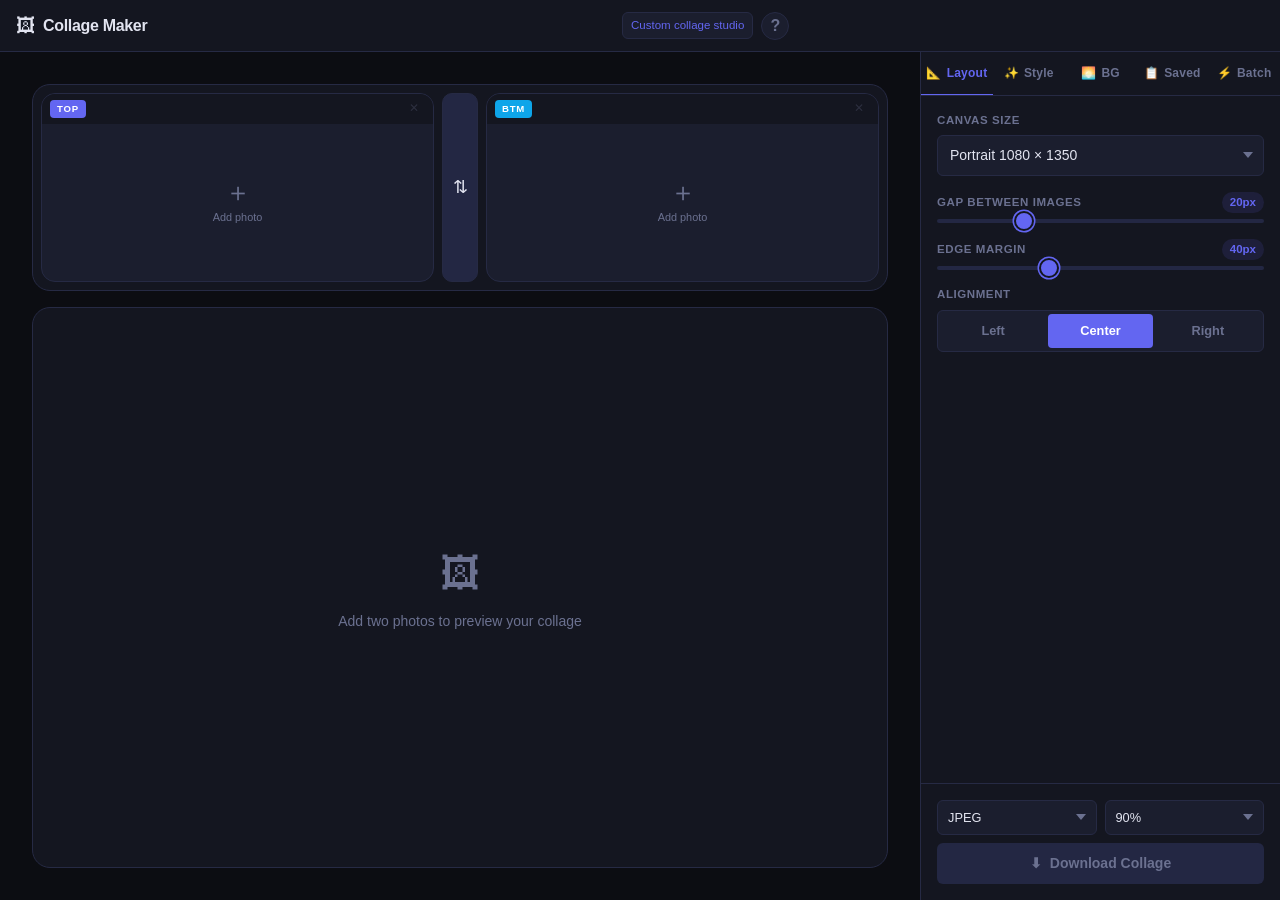
<file: index.html>
<!DOCTYPE html>
<html lang="en">
<head>
  <meta charset="UTF-8" />
  <meta name="viewport" content="width=device-width, initial-scale=1.0" />
  <meta name="description" content="Fast, client-side collage maker with batch mode and custom studio." />
  <meta name="theme-color" content="#141620" />
  <title>Collage Maker</title>
  <link rel="manifest" href="manifest.webmanifest?v=20260714-1" />
  <link rel="stylesheet" href="css/styles.css?v=20260714-5" />
</head>
<body>

  <div id="toastContainer" class="toast-container" aria-live="polite" aria-atomic="true"></div>

  <!-- ── Header ── -->
  <header class="app-header">
    <div class="brand">
      <span class="brand-icon" aria-hidden="true">🖼</span>
      <span class="brand-name">Collage Maker</span>
    </div>
    <div class="header-actions">
      <a class="header-link" href="custom.html">Custom collage studio</a>
      <button class="header-link header-link--btn" id="installAppBtn" type="button" hidden>Install app</button>
      <button class="header-help-btn" id="openHelpBtn" type="button" aria-haspopup="dialog" aria-controls="helpDialog">?</button>
    </div>
    <span id="previewStatus" class="render-badge" aria-live="polite"></span>
  </header>

  <!-- ── App shell: main + sidebar ── -->
  <div class="app-shell">

    <!-- LEFT: upload strip + canvas -->
    <div class="app-main">

      <!-- Image upload strip (also the global drop zone) -->
      <div class="upload-strip" id="dropZone" role="region"
           tabindex="0" aria-label="Image upload — drag photos here or use the slots below">
        <input type="file" id="fileInput" class="u-hidden-file"
               accept="image/jpeg,image/png,image/webp" multiple
               aria-label="Upload images" />

        <!-- Slot 1 -->
        <div class="img-slot" id="slot1">
          <div class="img-slot__header">
            <span class="slot-tag slot-tag--top">TOP</span>
            <button class="slot-clear" id="clearImg1" aria-label="Remove image 1" disabled>✕</button>
          </div>
          <div class="img-slot__body" id="preview1"
               role="button" tabindex="0" aria-label="Upload image 1">
            <span class="slot-plus" aria-hidden="true">＋</span>
            <span class="slot-hint">Add photo</span>
            <input type="file" id="fileInput1" class="slot-file-input"
                   accept="image/jpeg,image/png,image/webp" aria-label="Upload image 1" />
          </div>
        </div>

        <!-- Swap -->
        <button class="swap-btn" id="swapBtn" aria-label="Swap top and bottom images">⇅</button>

        <!-- Slot 2 -->
        <div class="img-slot" id="slot2">
          <div class="img-slot__header">
            <span class="slot-tag slot-tag--btm">BTM</span>
            <button class="slot-clear" id="clearImg2" aria-label="Remove image 2" disabled>✕</button>
          </div>
          <div class="img-slot__body" id="preview2"
               role="button" tabindex="0" aria-label="Upload image 2">
            <span class="slot-plus" aria-hidden="true">＋</span>
            <span class="slot-hint">Add photo</span>
            <input type="file" id="fileInput2" class="slot-file-input"
                   accept="image/jpeg,image/png,image/webp" aria-label="Upload image 2" />
          </div>
        </div>
      </div><!-- /upload-strip -->

      <!-- Canvas preview -->
      <div class="canvas-wrap" id="previewWrap">
        <canvas id="collageCanvas" class="collage-canvas" aria-label="Collage preview"></canvas>
        <div class="canvas-empty" id="previewPlaceholder">
          <span aria-hidden="true">🖼</span>
          <p>Add two photos to preview your collage</p>
        </div>
      </div>

    </div><!-- /app-main -->

    <!-- RIGHT: tabbed controls sidebar -->
    <aside class="app-sidebar">

      <!-- Tab navigation -->
      <nav class="tab-nav" role="tablist" aria-label="Customize settings">
        <button class="tab-btn is-active" role="tab" aria-selected="true"
                aria-controls="panel-layout" data-tab="layout">
          <span aria-hidden="true">📐</span><span>Layout</span>
        </button>
        <button class="tab-btn" role="tab" aria-selected="false"
                aria-controls="panel-style" data-tab="style">
          <span aria-hidden="true">✨</span><span>Style</span>
        </button>
        <button class="tab-btn" role="tab" aria-selected="false"
                aria-controls="panel-bg" data-tab="bg">
          <span aria-hidden="true">🌅</span><span>BG</span>
        </button>
        <button class="tab-btn" role="tab" aria-selected="false"
                aria-controls="panel-tpl" data-tab="tpl">
          <span aria-hidden="true">📋</span><span>Saved</span>
        </button>
        <button class="tab-btn" role="tab" aria-selected="false"
                aria-controls="panel-batch" data-tab="batch">
          <span aria-hidden="true">⚡</span><span>Batch</span>
        </button>
      </nav>

      <!-- Scrollable tab panels -->
      <div class="tab-panels">

        <!-- Layout panel -->
        <div class="tab-panel is-active" id="panel-layout" role="tabpanel">

          <div class="ctrl-group">
            <label for="canvasPreset" class="ctrl-label">Canvas size</label>
            <select id="canvasPreset" class="form-select">
              <option value="1080x1350">Portrait  1080 × 1350</option>
              <option value="1080x1080">Square  1080 × 1080</option>
              <option value="1920x1080">Landscape  1920 × 1080</option>
              <option value="custom">Custom…</option>
            </select>
          </div>

          <div class="ctrl-group ctrl-group--row" id="customSizeRow" style="display:none">
            <div class="ctrl-group" style="flex:1">
              <label for="canvasWidth" class="ctrl-label">W (px)</label>
              <input type="number" id="canvasWidth" class="form-input" value="1080" min="100" max="8000" />
            </div>
            <div class="ctrl-group" style="flex:1">
              <label for="canvasHeight" class="ctrl-label">H (px)</label>
              <input type="number" id="canvasHeight" class="form-input" value="1350" min="100" max="8000" />
            </div>
            <label class="inline-check">
              <input type="checkbox" id="lockAspect" checked /><span>Lock</span>
            </label>
          </div>

          <div class="ctrl-group">
            <div class="ctrl-header">
              <label for="gapSize" class="ctrl-label">Gap between images</label>
              <span class="val-badge" id="gapSizeVal">20px</span>
            </div>
            <input type="range" id="gapSize" class="slider" min="0" max="80" value="20" />
          </div>

          <div class="ctrl-group">
            <div class="ctrl-header">
              <label for="margin" class="ctrl-label">Edge margin</label>
              <span class="val-badge" id="marginVal">40px</span>
            </div>
            <input type="range" id="margin" class="slider" min="0" max="120" value="40" />
          </div>

          <div class="ctrl-group">
            <label class="ctrl-label">Alignment</label>
            <div class="seg-ctrl" role="group" aria-label="Horizontal alignment">
              <button class="seg-btn" data-align="left" id="alignLeft" aria-pressed="false">Left</button>
              <button class="seg-btn is-active" data-align="center" id="alignCenter" aria-pressed="true">Center</button>
              <button class="seg-btn" data-align="right" id="alignRight" aria-pressed="false">Right</button>
            </div>
          </div>

        </div><!-- /panel-layout -->

        <!-- Style panel -->
        <div class="tab-panel" id="panel-style" role="tabpanel" hidden>

          <div class="ctrl-group">
            <div class="ctrl-header">
              <label for="cornerRadius" class="ctrl-label">Corner radius</label>
              <span class="val-badge" id="cornerRadiusVal">16px</span>
            </div>
            <input type="range" id="cornerRadius" class="slider" min="0" max="60" value="16" />
          </div>

          <div class="toggle-row">
            <span class="ctrl-label">Drop shadow</span>
            <label class="toggle-switch">
              <input type="checkbox" id="shadowEnabled" checked />
              <span class="toggle-switch__track"></span>
            </label>
          </div>

          <div id="shadowControls" class="shadow-sub">
            <div class="ctrl-group">
              <div class="ctrl-header">
                <label for="shadowBlur" class="ctrl-label">Blur</label>
                <span class="val-badge" id="shadowBlurVal">24px</span>
              </div>
              <input type="range" id="shadowBlur" class="slider" min="0" max="80" value="24" />
            </div>
            <div class="ctrl-group">
              <div class="ctrl-header">
                <label for="shadowOpacity" class="ctrl-label">Opacity</label>
                <span class="val-badge" id="shadowOpacityVal">60%</span>
              </div>
              <input type="range" id="shadowOpacity" class="slider" min="0" max="100" value="60" />
            </div>
            <div class="ctrl-group ctrl-group--inline">
              <label for="shadowColor" class="ctrl-label">Color</label>
              <input type="color" id="shadowColor" class="color-swatch" value="#000000" />
            </div>
            <div class="ctrl-group">
              <div class="ctrl-header">
                <label for="shadowOffsetX" class="ctrl-label">Offset X</label>
                <span class="val-badge" id="shadowOffsetXVal">0px</span>
              </div>
              <input type="range" id="shadowOffsetX" class="slider" min="-20" max="20" value="0" />
            </div>
            <div class="ctrl-group">
              <div class="ctrl-header">
                <label for="shadowOffsetY" class="ctrl-label">Offset Y</label>
                <span class="val-badge" id="shadowOffsetYVal">4px</span>
              </div>
              <input type="range" id="shadowOffsetY" class="slider" min="-20" max="20" value="4" />
            </div>
          </div>

        </div><!-- /panel-style -->

        <!-- Background panel -->
        <div class="tab-panel" id="panel-bg" role="tabpanel" hidden>

          <div class="ctrl-group">
            <label for="bgSource" class="ctrl-label">Background source</label>
            <select id="bgSource" class="form-select">
              <option value="image1">Image 1 (blurred)</option>
              <option value="image2">Image 2 (blurred)</option>
              <option value="color">Solid color</option>
              <option value="none">None / transparent</option>
            </select>
          </div>

          <div id="bgImageControls">
            <div class="ctrl-group">
              <div class="ctrl-header">
                <label for="bgBlur" class="ctrl-label">Blur</label>
                <span class="val-badge" id="bgBlurVal">20px</span>
              </div>
              <input type="range" id="bgBlur" class="slider" min="0" max="60" value="20" />
            </div>
            <div class="ctrl-group">
              <div class="ctrl-header">
                <label for="bgDarken" class="ctrl-label">Darken</label>
                <span class="val-badge" id="bgDarkenVal">30%</span>
              </div>
              <input type="range" id="bgDarken" class="slider" min="0" max="90" value="30" />
            </div>
          </div>

          <div id="bgColorControl" style="display:none">
            <div class="ctrl-group ctrl-group--inline">
              <label for="bgColor" class="ctrl-label">Color</label>
              <input type="color" id="bgColor" class="color-swatch" value="#1a1a2e" />
            </div>
          </div>

        </div><!-- /panel-bg -->

        <!-- Templates / Saved panel -->
        <div class="tab-panel" id="panel-tpl" role="tabpanel" hidden>

          <div id="templateList" class="tpl-list" role="list" aria-label="Saved templates"></div>

          <div class="tpl-save">
            <input type="text" id="templateName" class="form-input"
                   placeholder="Name your settings…" maxlength="40"
                   aria-label="Template name" />
            <button class="btn btn--secondary" id="saveTemplateBtn">Save</button>
          </div>

          <button class="btn btn--ghost btn--full" id="resetDefaultBtn">
            ↺ Reset to default settings
          </button>

        </div><!-- /panel-tpl -->

        <!-- Batch panel -->
        <div class="tab-panel" id="panel-batch" role="tabpanel" hidden>
          <div class="ctrl-group">
            <label for="batchInput" class="ctrl-label">Upload many photos</label>
            <input id="batchInput" class="form-input" type="file" accept="image/jpeg,image/png,image/webp" multiple />
            <p class="batch-help">Files are paired in order: 1+2, 3+4, 5+6...</p>
          </div>

          <div class="batch-actions">
            <button class="btn btn--secondary" id="runBatchBtn">Process Pairs</button>
            <button class="btn btn--ghost" id="clearBatchBtn">Clear</button>
          </div>

          <div id="batchStatus" class="batch-status" aria-live="polite"></div>
          <div id="batchList" class="batch-list" role="list" aria-label="Batch output files"></div>
          <button class="btn btn--primary btn--full" id="downloadAllBatchBtn" disabled>Download All</button>
        </div><!-- /panel-batch -->

      </div><!-- /tab-panels -->

      <!-- Export dock — always visible at sidebar bottom -->
      <div class="export-dock">
        <div class="export-dock__row">
          <select id="exportFormat" class="form-select form-select--sm" aria-label="Export format">
            <option value="image/png">PNG</option>
            <option value="image/jpeg" selected>JPEG</option>
          </select>
          <select id="exportQuality" class="form-select form-select--sm" aria-label="Export quality">
            <option value="1">100%</option>
            <option value="0.9" selected>90%</option>
            <option value="0.75">75%</option>
            <option value="0.6">60%</option>
          </select>
        </div>
        <button class="btn btn--primary btn--full" id="downloadBtn" disabled>
          <span aria-hidden="true">⬇</span> Download Collage
        </button>
      </div>

    </aside><!-- /app-sidebar -->

  </div><!-- /app-shell -->

  <div class="app-quick-dock" aria-label="Quick actions">
    <button id="quickUploadBtn" class="app-quick-dock__btn" type="button">Upload</button>
    <button id="quickSwapBtn" class="app-quick-dock__btn" type="button">Swap</button>
    <button id="quickDownloadBtn" class="app-quick-dock__btn app-quick-dock__btn--primary" type="button">Download</button>
  </div>

  <dialog id="helpDialog" class="help-dialog" aria-labelledby="helpTitle">
    <form method="dialog" class="help-dialog__card">
      <div class="help-dialog__head">
        <h2 id="helpTitle">Shortcuts</h2>
        <button type="submit" class="slot-clear" aria-label="Close help">✕</button>
      </div>
      <div class="help-dialog__body">
        <p><kbd>1</kbd>-<kbd>5</kbd> Switch tabs</p>
        <p><kbd>X</kbd> Swap images</p>
        <p><kbd>U</kbd> Open uploader</p>
        <p><kbd>Ctrl/Cmd</kbd> + <kbd>S</kbd> Download collage</p>
        <p><kbd>?</kbd> Toggle this help</p>
      </div>
    </form>
  </dialog>

  <script src="js/collageRenderer.js?v=20260714-3"></script>
  <script src="js/templateManager.js?v=20260714-3"></script>
  <script src="js/app.js?v=20260714-5"></script>
</body>
</html>
</file>
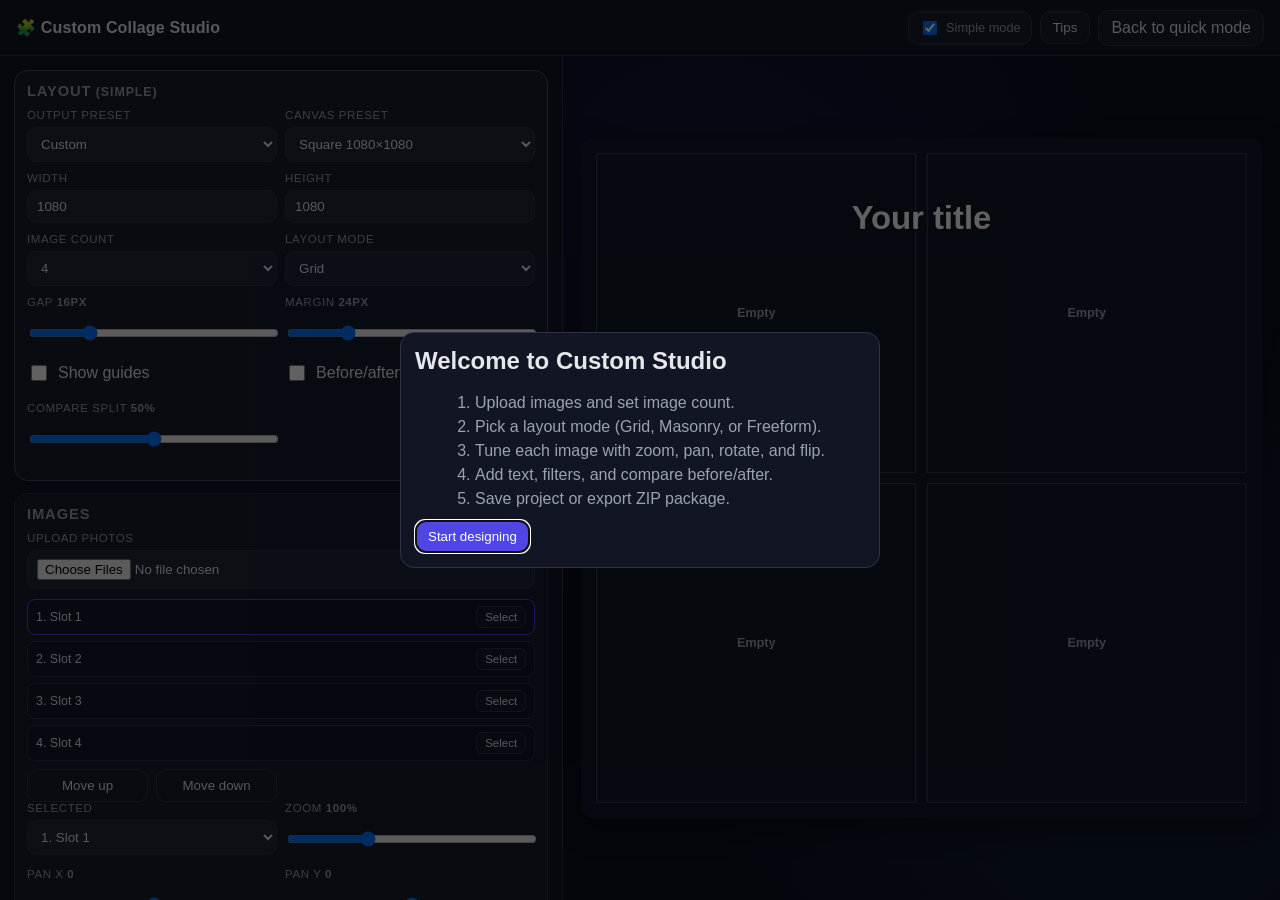
<file: custom.html>
<!DOCTYPE html>
<html lang="en">
<head>
  <meta charset="UTF-8" />
  <meta name="viewport" content="width=device-width, initial-scale=1.0" />
  <meta name="theme-color" content="#121624" />
  <meta name="description" content="Advanced collage studio with projects, history, filters, text, and export presets." />
  <title>Custom Collage Studio</title>
  <link rel="manifest" href="manifest.webmanifest?v=20260714-1" />
  <link rel="stylesheet" href="css/custom.css?v=20260714-4" />
</head>
<body class="simple-mode">
  <header class="studio-header">
    <div class="studio-brand">🧩 Custom Collage Studio</div>
    <div class="studio-head-actions">
      <label class="simple-toggle">
        <input id="simpleModeToggle" type="checkbox" checked />
        <span>Simple mode</span>
      </label>
      <button id="installStudioBtn" class="ghost" type="button" hidden>Install app</button>
      <button id="tipsBtn" class="ghost">Tips</button>
      <a href="index.html" class="back-link">Back to quick mode</a>
    </div>
  </header>

  <main class="studio-shell">
    <aside class="studio-controls" aria-label="Studio controls">
      <section class="panel panel--project" data-advanced="true">
        <h2>Project</h2>
        <div class="row">
          <label class="field">
            <span>Name</span>
            <input id="projectName" type="text" maxlength="40" value="My collage project" />
          </label>
          <label class="field">
            <span>Saved projects</span>
            <select id="projectSelect"></select>
          </label>
        </div>
        <div class="row row-btn">
          <button id="newProjectBtn" class="ghost">New</button>
          <button id="saveProjectBtn" class="primary">Save</button>
          <button id="loadProjectBtn" class="ghost">Load</button>
          <button id="deleteProjectBtn" class="danger">Delete</button>
        </div>
        <div class="row row-btn">
          <button id="undoBtn" class="ghost">Undo</button>
          <button id="redoBtn" class="ghost">Redo</button>
          <button id="shareBtn" class="ghost">Copy share link</button>
        </div>
        <input id="shareUrl" class="mono" readonly />
      </section>

      <section class="panel panel--layout">
        <h2>Layout</h2>
        <div class="row">
          <label class="field">
            <span>Output preset</span>
            <select id="outputPreset">
              <option value="custom">Custom</option>
              <option value="insta-square">Instagram Square</option>
              <option value="insta-portrait">Instagram Portrait</option>
              <option value="story">Story 1080×1920</option>
              <option value="youtube">YouTube Thumbnail</option>
              <option value="landscape-hd">Landscape HD</option>
            </select>
          </label>
          <label class="field">
            <span>Canvas preset</span>
            <select id="preset">
              <option value="1080x1080">Square 1080×1080</option>
              <option value="1080x1350">Portrait 1080×1350</option>
              <option value="1920x1080">Landscape 1920×1080</option>
              <option value="custom">Custom</option>
            </select>
          </label>
        </div>

        <div class="row" id="customSize" hidden>
          <label class="field"><span>Width</span><input type="number" id="width" value="1080" min="200" max="8000" /></label>
          <label class="field"><span>Height</span><input type="number" id="height" value="1080" min="200" max="8000" /></label>
        </div>

        <div class="row">
          <label class="field">
            <span>Image count</span>
            <select id="imageCount">
              <option value="2">2</option><option value="3">3</option><option value="4" selected>4</option>
              <option value="5">5</option><option value="6">6</option><option value="8">8</option><option value="9">9</option>
            </select>
          </label>
          <label class="field">
            <span>Layout mode</span>
            <select id="layoutMode">
              <option value="grid">Grid</option>
              <option value="masonry">Masonry</option>
              <option value="freeform">Freeform</option>
            </select>
          </label>
        </div>

        <div class="row">
          <label class="field">
            <span>Gap <b id="gapVal">16px</b></span>
            <input type="range" id="gap" min="0" max="80" value="16" />
          </label>
          <label class="field">
            <span>Margin <b id="marginVal">24px</b></span>
            <input type="range" id="margin" min="0" max="120" value="24" />
          </label>
        </div>

        <div class="row">
          <label class="field inline"><input id="showGuides" type="checkbox" /> Show guides</label>
          <label class="field inline"><input id="compareEnabled" type="checkbox" /> Before/after compare</label>
          <label class="field" id="compareWrap" hidden>
            <span>Compare split <b id="compareVal">50%</b></span>
            <input type="range" id="compareSplit" min="0" max="100" value="50" />
          </label>
        </div>
      </section>

      <section class="panel panel--background" data-advanced="true">
        <h2>Background & filters</h2>
        <div class="row">
          <label class="field">
            <span>Background mode</span>
            <select id="bgMode">
              <option value="solid">Solid</option>
              <option value="gradient">Gradient</option>
              <option value="texture">Texture</option>
            </select>
          </label>
          <label class="field"><span>Color A</span><input type="color" id="bgColor1" value="#111827" /></label>
          <label class="field"><span>Color B</span><input type="color" id="bgColor2" value="#1f2937" /></label>
        </div>
        <div class="row">
          <label class="field"><span>Brightness <b id="briVal">100%</b></span><input type="range" id="brightness" min="50" max="150" value="100" /></label>
          <label class="field"><span>Contrast <b id="conVal">100%</b></span><input type="range" id="contrast" min="50" max="150" value="100" /></label>
        </div>
        <div class="row">
          <label class="field"><span>Saturation <b id="satVal">100%</b></span><input type="range" id="saturation" min="0" max="180" value="100" /></label>
          <label class="field"><span>Warmth <b id="warmVal">0%</b></span><input type="range" id="warmth" min="-40" max="40" value="0" /></label>
        </div>
      </section>

      <section class="panel panel--images">
        <h2>Images</h2>
        <label class="field">
          <span>Upload photos</span>
          <input type="file" id="files" accept="image/jpeg,image/png,image/webp" multiple />
        </label>
        <div id="imageList" class="image-list" role="list"></div>
        <div class="row row-btn">
          <button id="moveUpBtn" class="ghost">Move up</button>
          <button id="moveDownBtn" class="ghost">Move down</button>
        </div>

        <div class="row">
          <label class="field"><span>Selected</span><select id="selectedImage"></select></label>
          <label class="field"><span>Zoom <b id="zoomVal">100%</b></span><input type="range" id="zoom" min="50" max="220" value="100" /></label>
        </div>
        <div class="row">
          <label class="field"><span>Pan X <b id="panXVal">0</b></span><input type="range" id="panX" min="-400" max="400" value="0" /></label>
          <label class="field"><span>Pan Y <b id="panYVal">0</b></span><input type="range" id="panY" min="-400" max="400" value="0" /></label>
        </div>
        <div class="row">
          <label class="field"><span>Rotate <b id="rotVal">0°</b></span><input type="range" id="rotate" min="-180" max="180" value="0" /></label>
          <label class="field inline"><input id="flipH" type="checkbox" /> Flip H</label>
          <label class="field inline"><input id="flipV" type="checkbox" /> Flip V</label>
        </div>

        <div id="freeformEditor" class="freeform-editor" hidden>
          <h3>Freeform tile frame</h3>
          <div class="row">
            <label class="field"><span>X <b id="fxVal">0%</b></span><input type="range" id="frameX" min="0" max="100" value="0" /></label>
            <label class="field"><span>Y <b id="fyVal">0%</b></span><input type="range" id="frameY" min="0" max="100" value="0" /></label>
          </div>
          <div class="row">
            <label class="field"><span>W <b id="fwVal">30%</b></span><input type="range" id="frameW" min="10" max="100" value="30" /></label>
            <label class="field"><span>H <b id="fhVal">30%</b></span><input type="range" id="frameH" min="10" max="100" value="30" /></label>
          </div>
        </div>
      </section>

      <section class="panel panel--text" data-advanced="true">
        <h2>Text overlays</h2>
        <div id="textList" class="text-list"></div>
        <div class="row row-btn">
          <button id="addTextBtn" class="ghost">Add text</button>
          <button id="removeTextBtn" class="danger">Remove selected</button>
        </div>
        <label class="field"><span>Selected text</span><select id="selectedText"></select></label>
        <label class="field"><span>Content</span><input id="textContent" type="text" maxlength="80" /></label>
        <div class="row">
          <label class="field"><span>Size</span><input id="textSize" type="number" min="10" max="240" value="52" /></label>
          <label class="field"><span>Color</span><input id="textColor" type="color" value="#ffffff" /></label>
          <label class="field"><span>Align</span><select id="textAlign"><option>left</option><option selected>center</option><option>right</option></select></label>
        </div>
        <div class="row">
          <label class="field"><span>X</span><input id="textX" type="range" min="0" max="100" value="50" /></label>
          <label class="field"><span>Y</span><input id="textY" type="range" min="0" max="100" value="12" /></label>
        </div>
      </section>

      <section class="panel panel--export">
        <h2>Import, export & accessibility</h2>
        <div class="row row-btn">
          <button id="exportTemplateBtn" class="ghost">Export template JSON</button>
          <button id="importTemplateBtn" class="ghost">Import template JSON</button>
          <input type="file" id="templateInput" accept="application/json" hidden />
        </div>

        <div class="row">
          <label class="field"><span>Format</span><select id="format"><option value="image/jpeg" selected>JPEG</option><option value="image/png">PNG</option></select></label>
          <label class="field"><span>Quality</span><select id="quality"><option value="1">100%</option><option value="0.9" selected>90%</option><option value="0.75">75%</option><option value="0.6">60%</option></select></label>
        </div>

        <div class="row row-btn">
          <button id="downloadBtn" class="primary" disabled>Download collage</button>
          <button id="downloadZipBtn" class="ghost" disabled>Export ZIP package</button>
        </div>

        <div class="row">
          <label class="field inline"><input id="a11yContrast" type="checkbox" /> High contrast</label>
          <label class="field inline"><input id="a11yLargeUi" type="checkbox" /> Larger controls</label>
          <label class="field inline"><input id="a11yReduceMotion" type="checkbox" /> Reduced motion</label>
        </div>
      </section>

      <p id="status" class="status">Upload images to begin.</p>
      <p id="qualityHint" class="quality-hint"></p>
    </aside>

    <section class="studio-preview">
      <canvas id="canvas"></canvas>
      <div id="empty" class="empty">Upload images to preview.</div>
    </section>
  </main>

  <div class="studio-mobile-dock" aria-label="Studio quick actions">
    <button id="dockControlsBtn" class="ghost" type="button">Controls</button>
    <button id="dockPreviewBtn" class="ghost" type="button">Preview</button>
    <button id="dockExportBtn" class="primary" type="button">Export</button>
  </div>

  <dialog id="tipsDialog" class="tips-dialog">
    <form method="dialog" class="tips-card">
      <h2>Welcome to Custom Studio</h2>
      <ol>
        <li>Upload images and set image count.</li>
        <li>Pick a layout mode (Grid, Masonry, or Freeform).</li>
        <li>Tune each image with zoom, pan, rotate, and flip.</li>
        <li>Add text, filters, and compare before/after.</li>
        <li>Save project or export ZIP package.</li>
      </ol>
      <button class="primary" type="submit">Start designing</button>
    </form>
  </dialog>

  <script src="js/custom.js?v=20260714-5"></script>
</body>
</html>
</file>
<file: css/styles.css>
﻿/* ================================================================
   Collage Maker — Redesigned Stylesheet
   Mobile-first, app-like layout with tabbed sidebar
   ================================================================ */

/* -- Reset ------------------------------------------------------ */
*, *::before, *::after { box-sizing: border-box; margin: 0; padding: 0; }
html, body { height: 100%; }
html { font-size: 16px; -webkit-text-size-adjust: 100%; }
body {
  font-family: -apple-system, BlinkMacSystemFont, "Segoe UI", Roboto,
               "Helvetica Neue", Arial, sans-serif;
}
img { max-width: 100%; display: block; }
button, input, select, textarea { font: inherit; }
fieldset { border: none; }

/* -- Design Tokens ---------------------------------------------- */
:root {
  --c-bg:        #0c0d12;
  --c-surface:   #141620;
  --c-surface-2: #1b1e2e;
  --c-surface-3: #232743;
  --c-border:    #262a44;
  --c-focus:     #6366f1;
  --c-text:      #e2e4f0;
  --c-muted:     #6b7190;
  --c-accent:    #6366f1;
  --c-accent-h:  #818cf8;
  --c-accent-dim:rgba(99,102,241,.12);
  --c-danger:    #ef4444;
  --c-success:   #22c55e;
  --c-tag-top:   #6366f1;
  --c-tag-btm:   #0ea5e9;

  --r-sm:  6px;
  --r-md:  10px;
  --r-lg:  14px;
  --r-xl:  18px;

  --sp-xs: 4px;
  --sp-sm: 8px;
  --sp-md: 16px;
  --sp-lg: 24px;
  --sp-xl: 32px;

  --header-h:  52px;
  --header-real-h: 52px;
  --sidebar-w: 320px;
  --transition: 0.15s ease;
}

/* -- Base ------------------------------------------------------- */
body {
  background: var(--c-bg);
  color: var(--c-text);
  line-height: 1.5;
  min-height: 100dvh;
  display: flex;
  flex-direction: column;
  overflow-x: hidden;
}

/* -- Header ----------------------------------------------------- */
.app-header {
  height: var(--header-h);
  background: var(--c-surface);
  border-bottom: 1px solid var(--c-border);
  display: flex;
  align-items: center;
  justify-content: space-between;
  padding: 0 var(--sp-md);
  flex-shrink: 0;
  position: sticky;
  top: 0;
  z-index: 200;
}
.brand { display: flex; align-items: center; gap: var(--sp-sm); }
.brand-icon { font-size: 1.2rem; line-height: 1; }
.brand-name { font-size: 1rem; font-weight: 700; letter-spacing: -0.02em; }
.header-actions {
  display: flex;
  align-items: center;
  gap: var(--sp-sm);
}
.header-link {
  font-size: 0.72rem;
  color: var(--c-accent);
  text-decoration: none;
  border: 1px solid var(--c-border);
  background: var(--c-surface-2);
  padding: 4px 8px;
  border-radius: var(--r-sm);
}
.header-link:hover { border-color: var(--c-accent); color: var(--c-accent-h); }
.header-link--btn {
  font: inherit;
  cursor: pointer;
}
.header-help-btn {
  width: 28px;
  height: 28px;
  border-radius: 999px;
  border: 1px solid var(--c-border);
  background: var(--c-surface-2);
  color: var(--c-muted);
  font-weight: 700;
  cursor: pointer;
}
.header-help-btn:hover { border-color: var(--c-accent); color: var(--c-accent); }
.render-badge { font-size: 0.72rem; font-weight: 600; color: var(--c-muted); }

/* -- App Shell -------------------------------------------------- */
.app-shell {
  flex: 1;
  display: flex;
  flex-direction: column;
  min-height: 0;
  height: calc(100dvh - var(--header-real-h));
}

/* -- App Main --------------------------------------------------- */
.app-main {
  display: grid;
  grid-template-rows: auto minmax(0, 1fr);
  gap: var(--sp-md);
  padding: var(--sp-md);
  flex: 1;
  min-height: 0;
}

/* -- Upload Strip ----------------------------------------------- */
.upload-strip {
  display: flex;
  gap: var(--sp-sm);
  align-items: stretch;
  background: var(--c-surface);
  border: 1.5px solid var(--c-border);
  border-radius: var(--r-xl);
  padding: var(--sp-sm);
  min-height: clamp(100px, 20vh, 170px);
  flex-shrink: 0;
  position: relative;
  transition: border-color var(--transition);
}
.upload-strip.drag-over {
  border-color: var(--c-accent);
  background: rgba(99,102,241,.05);
}
.u-hidden-file {
  position: absolute;
  inset: 0;
  opacity: 0;
  pointer-events: none;
}

/* -- Image Slots ------------------------------------------------ */
.img-slot {
  flex: 1;
  display: flex;
  flex-direction: column;
  border-radius: var(--r-lg);
  overflow: hidden;
  background: var(--c-surface-2);
  border: 1.5px solid var(--c-border);
  transition: border-color var(--transition);
  min-width: 0;
}
.img-slot.has-image { border-color: var(--c-accent); }

.img-slot__header {
  display: flex;
  align-items: center;
  justify-content: space-between;
  padding: var(--sp-xs) var(--sp-sm);
  background: var(--c-surface);
  flex-shrink: 0;
  min-height: 28px;
}
.slot-tag {
  font-size: 0.6rem;
  font-weight: 700;
  letter-spacing: 0.08em;
  padding: 2px 7px;
  border-radius: 4px;
  color: #fff;
}
.slot-tag--top { background: var(--c-tag-top); }
.slot-tag--btm { background: var(--c-tag-btm); }

.slot-clear {
  background: none;
  border: none;
  cursor: pointer;
  color: var(--c-muted);
  font-size: 0.72rem;
  width: 22px;
  height: 22px;
  display: flex;
  align-items: center;
  justify-content: center;
  border-radius: var(--r-sm);
  transition: background var(--transition), color var(--transition);
  padding: 0;
}
.slot-clear:not(:disabled):hover {
  background: rgba(239,68,68,.15);
  color: var(--c-danger);
}
.slot-clear:disabled { opacity: 0.28; cursor: default; }

.img-slot__body {
  flex: 1;
  position: relative;
  display: flex;
  flex-direction: column;
  align-items: center;
  justify-content: center;
  cursor: pointer;
  outline: none;
  padding: var(--sp-sm);
  transition: background var(--transition);
  overflow: hidden;
}
.img-slot__body:hover,
.img-slot__body:focus { background: rgba(99,102,241,.06); }
.img-slot__body.drag-over {
  outline: 2px solid var(--c-accent);
  outline-offset: -2px;
  background: rgba(99,102,241,.1);
}
.img-slot__body img {
  position: absolute;
  inset: 0;
  width: 100%;
  height: 100%;
  object-fit: cover;
}
.slot-plus {
  font-size: 1.6rem;
  color: var(--c-muted);
  line-height: 1;
}
.slot-hint {
  font-size: 0.68rem;
  color: var(--c-muted);
  margin-top: var(--sp-xs);
}
.img-slot.has-image .slot-plus,
.img-slot.has-image .slot-hint { display: none; }

.slot-file-input {
  position: absolute;
  inset: 0;
  opacity: 0;
  cursor: pointer;
  width: 100%;
  height: 100%;
}

/* -- Swap Button ----------------------------------------------- */
.swap-btn {
  background: var(--c-surface-3);
  border: 1.5px solid var(--c-border);
  border-radius: var(--r-md);
  color: var(--c-text);
  cursor: pointer;
  font-size: 1.1rem;
  width: 36px;
  flex-shrink: 0;
  align-self: stretch;
  display: flex;
  align-items: center;
  justify-content: center;
  transition: background var(--transition), border-color var(--transition), color var(--transition);
}
.swap-btn:hover { background: var(--c-accent); border-color: var(--c-accent); color: #fff; }

/* -- Canvas Wrap ----------------------------------------------- */
.canvas-wrap {
  min-height: clamp(220px, 42vh, 720px);
  height: 100%;
  background: var(--c-surface);
  border-radius: var(--r-xl);
  border: 1.5px solid var(--c-border);
  display: flex;
  align-items: center;
  justify-content: center;
  overflow: hidden;
  position: relative;
}
.collage-canvas {
  max-width: 100%;
  max-height: 100%;
  width: auto;
  height: auto;
  display: none;
  border-radius: var(--r-sm);
}
.collage-canvas.visible { display: block; }
.canvas-empty {
  display: flex;
  flex-direction: column;
  align-items: center;
  gap: var(--sp-sm);
  color: var(--c-muted);
  text-align: center;
  padding: var(--sp-xl);
  user-select: none;
  pointer-events: none;
}
.canvas-empty span { font-size: 2.5rem; }
.canvas-empty p { font-size: 0.875rem; }
.canvas-empty.hidden { display: none; }

/* -- Sidebar --------------------------------------------------- */
.app-sidebar {
  background: var(--c-surface);
  border-top: 1.5px solid var(--c-border);
  display: flex;
  flex-direction: column;
  flex-shrink: 0;
}

/* -- Tab Nav --------------------------------------------------- */
.tab-nav {
  display: flex;
  border-bottom: 1.5px solid var(--c-border);
  flex-shrink: 0;
  overflow-x: auto;
  scrollbar-width: none;
  -webkit-overflow-scrolling: touch;
}
.tab-nav::-webkit-scrollbar { display: none; }

.tab-btn {
  flex: 1;
  background: none;
  border: none;
  border-bottom: 2px solid transparent;
  margin-bottom: -1.5px;
  color: var(--c-muted);
  cursor: pointer;
  font-size: 0.75rem;
  font-weight: 600;
  letter-spacing: 0.02em;
  padding: var(--sp-sm) var(--sp-xs);
  display: flex;
  align-items: center;
  justify-content: center;
  gap: 5px;
  white-space: nowrap;
  min-height: 44px;
  transition: color var(--transition), border-color var(--transition);
}
.tab-btn:hover { color: var(--c-text); }
.tab-btn.is-active { color: var(--c-accent); border-bottom-color: var(--c-accent); }

/* -- Tab Panels ------------------------------------------------ */
.tab-panels {
  flex: 1;
  overflow-y: auto;
  overscroll-behavior: contain;
  -webkit-overflow-scrolling: touch;
}
.tab-panel {
  padding: var(--sp-md);
  display: flex;
  flex-direction: column;
  gap: var(--sp-md);
}
.tab-panel[hidden] { display: none !important; }

/* -- Controls -------------------------------------------------- */
.ctrl-group {
  display: flex;
  flex-direction: column;
  gap: 6px;
}
.ctrl-group--row {
  flex-direction: row;
  align-items: flex-end;
  gap: var(--sp-sm);
  flex-wrap: wrap;
}
.ctrl-group--inline {
  flex-direction: row;
  align-items: center;
  justify-content: space-between;
}
.ctrl-label {
  font-size: 0.72rem;
  font-weight: 700;
  color: var(--c-muted);
  letter-spacing: 0.05em;
  text-transform: uppercase;
}
.ctrl-header {
  display: flex;
  align-items: center;
  justify-content: space-between;
}
.val-badge {
  font-size: 0.72rem;
  font-weight: 700;
  color: var(--c-accent);
  background: var(--c-accent-dim);
  padding: 2px 8px;
  border-radius: 20px;
  min-width: 40px;
  text-align: center;
}

/* -- Form Elements --------------------------------------------- */
.form-select,
.form-input {
  background: var(--c-surface-2);
  border: 1.5px solid var(--c-border);
  border-radius: var(--r-sm);
  color: var(--c-text);
  padding: 9px 12px;
  width: 100%;
  font-size: 0.875rem;
  outline: none;
  transition: border-color var(--transition);
  -webkit-appearance: none;
  appearance: none;
}
.form-select {
  background-image: url("data:image/svg+xml,%3Csvg xmlns='http://www.w3.org/2000/svg' width='10' height='6' viewBox='0 0 10 6'%3E%3Cpath fill='%236b7190' d='M5 6L0 0h10z'/%3E%3C/svg%3E");
  background-repeat: no-repeat;
  background-position: right 10px center;
  padding-right: 30px;
}
.form-select:focus,
.form-input:focus { border-color: var(--c-focus); }
.form-select--sm { font-size: 0.8rem; padding: 7px 10px; padding-right: 28px; }

/* -- Range Slider ---------------------------------------------- */
.slider {
  width: 100%;
  height: 4px;
  -webkit-appearance: none;
  appearance: none;
  background: var(--c-surface-3);
  border-radius: 2px;
  outline: none;
  cursor: pointer;
}
.slider::-webkit-slider-thumb {
  -webkit-appearance: none;
  width: 20px;
  height: 20px;
  border-radius: 50%;
  background: var(--c-accent);
  cursor: pointer;
  border: 2.5px solid var(--c-surface);
  box-shadow: 0 0 0 1.5px var(--c-accent);
  transition: transform var(--transition);
}
.slider::-moz-range-thumb {
  width: 18px;
  height: 18px;
  border-radius: 50%;
  background: var(--c-accent);
  cursor: pointer;
  border: 2px solid var(--c-surface);
}
.slider:hover::-webkit-slider-thumb,
.slider:focus::-webkit-slider-thumb { transform: scale(1.2); }

/* -- Color Swatch ---------------------------------------------- */
.color-swatch {
  width: 44px;
  height: 34px;
  border-radius: var(--r-sm);
  border: 1.5px solid var(--c-border);
  background: none;
  cursor: pointer;
  padding: 2px;
  outline: none;
  transition: border-color var(--transition);
}
.color-swatch:focus { border-color: var(--c-focus); }

/* -- Segmented Control (alignment) ----------------------------- */
.seg-ctrl {
  display: flex;
  background: var(--c-surface-2);
  border: 1.5px solid var(--c-border);
  border-radius: var(--r-sm);
  padding: 3px;
  gap: 3px;
}
.seg-btn {
  flex: 1;
  background: none;
  border: none;
  border-radius: calc(var(--r-sm) - 2px);
  color: var(--c-muted);
  cursor: pointer;
  font-size: 0.8rem;
  font-weight: 600;
  padding: 7px;
  min-height: 34px;
  transition: background var(--transition), color var(--transition);
}
.seg-btn:hover { color: var(--c-text); }
.seg-btn.is-active { background: var(--c-accent); color: #fff; }

/* -- Toggle Switch --------------------------------------------- */
.toggle-row {
  display: flex;
  align-items: center;
  justify-content: space-between;
  min-height: 38px;
}
.toggle-switch { position: relative; display: inline-block; cursor: pointer; }
.toggle-switch input { position: absolute; opacity: 0; width: 0; height: 0; }
.toggle-switch__track {
  display: block;
  width: 42px;
  height: 24px;
  background: var(--c-surface-3);
  border-radius: 12px;
  border: 1.5px solid var(--c-border);
  transition: background var(--transition), border-color var(--transition);
  position: relative;
}
.toggle-switch__track::after {
  content: '';
  position: absolute;
  top: 3px;
  left: 3px;
  width: 16px;
  height: 16px;
  background: var(--c-muted);
  border-radius: 50%;
  transition: transform var(--transition), background var(--transition);
}
.toggle-switch input:checked + .toggle-switch__track {
  background: var(--c-accent);
  border-color: var(--c-accent);
}
.toggle-switch input:checked + .toggle-switch__track::after {
  transform: translateX(18px);
  background: #fff;
}
.toggle-switch input:focus-visible + .toggle-switch__track {
  outline: 2px solid var(--c-focus);
  outline-offset: 2px;
}

/* -- Inline checkbox (lock aspect) ----------------------------- */
.inline-check {
  display: flex;
  align-items: center;
  gap: 5px;
  font-size: 0.75rem;
  color: var(--c-muted);
  cursor: pointer;
  white-space: nowrap;
  align-self: flex-end;
  padding-bottom: 9px;
}
.inline-check input { width: 14px; height: 14px; accent-color: var(--c-accent); }

/* -- Shadow sub-group ------------------------------------------ */
.shadow-sub {
  display: flex;
  flex-direction: column;
  gap: var(--sp-md);
  padding-left: var(--sp-md);
  border-left: 2px solid var(--c-surface-3);
  margin-top: var(--sp-xs);
}

/* -- Buttons --------------------------------------------------- */
.btn {
  display: inline-flex;
  align-items: center;
  justify-content: center;
  gap: var(--sp-sm);
  border: none;
  border-radius: var(--r-sm);
  cursor: pointer;
  font-size: 0.875rem;
  font-weight: 600;
  padding: 10px 18px;
  min-height: 40px;
  transition: background var(--transition), opacity var(--transition), transform var(--transition);
  white-space: nowrap;
}
.btn:active:not(:disabled) { transform: scale(0.97); }

.btn--primary { background: var(--c-accent); color: #fff; }
.btn--primary:hover:not(:disabled) { background: var(--c-accent-h); }
.btn--primary:disabled { background: var(--c-surface-3); color: var(--c-muted); cursor: default; }

.btn--secondary {
  background: var(--c-surface-3);
  color: var(--c-text);
  border: 1.5px solid var(--c-border);
}
.btn--secondary:hover { background: #2d3258; border-color: #3a3f62; }

.btn--ghost {
  background: none;
  color: var(--c-muted);
  border: 1.5px solid var(--c-border);
}
.btn--ghost:hover { color: var(--c-text); border-color: #4a4f70; }

.btn--full { width: 100%; }

/* -- Export Dock ----------------------------------------------- */
.export-dock {
  border-top: 1.5px solid var(--c-border);
  padding: var(--sp-md);
  display: flex;
  flex-direction: column;
  gap: var(--sp-sm);
  flex-shrink: 0;
  background: var(--c-surface);
}
.export-dock__row { display: flex; gap: var(--sp-sm); }
.export-dock__row .form-select--sm { flex: 1; }

/* -- Template List --------------------------------------------- */
.tpl-list { display: flex; flex-direction: column; gap: var(--sp-xs); }

.template-item {
  display: flex;
  align-items: center;
  gap: var(--sp-sm);
  background: var(--c-surface-2);
  border: 1.5px solid var(--c-border);
  border-radius: var(--r-sm);
  padding: 8px 10px;
  transition: border-color var(--transition);
}
.template-item.is-active { border-color: var(--c-accent); }

.template-item__name {
  flex: 1;
  font-size: 0.82rem;
  font-weight: 500;
  cursor: pointer;
  border-radius: var(--r-sm);
  padding: 2px 4px;
  outline: none;
  overflow: hidden;
  text-overflow: ellipsis;
  white-space: nowrap;
  min-width: 0;
  transition: color var(--transition);
}
.template-item__name:hover,
.template-item__name:focus { color: var(--c-accent); }

.template-item__default {
  font-size: 0.58rem;
  font-weight: 700;
  letter-spacing: 0.06em;
  color: var(--c-muted);
  background: var(--c-surface-3);
  padding: 2px 6px;
  border-radius: 4px;
  flex-shrink: 0;
  text-transform: uppercase;
}

.template-item__actions { display: flex; gap: 4px; }
.template-item__btn {
  background: none;
  border: none;
  cursor: pointer;
  color: var(--c-muted);
  font-size: 0.82rem;
  width: 28px;
  height: 28px;
  border-radius: var(--r-sm);
  display: flex;
  align-items: center;
  justify-content: center;
  transition: background var(--transition), color var(--transition);
}
.template-item__btn--rename:hover { background: var(--c-accent-dim); color: var(--c-accent); }
.template-item__btn--delete:hover { background: rgba(239,68,68,.12); color: var(--c-danger); }

.tpl-save { display: flex; gap: var(--sp-sm); }
.tpl-save .form-input { flex: 1; }
.tpl-save .btn { flex-shrink: 0; }

/* -- Batch ------------------------------------------------------ */
.batch-help {
  font-size: 0.75rem;
  color: var(--c-muted);
}
.batch-actions {
  display: flex;
  gap: var(--sp-sm);
}
.batch-status {
  font-size: 0.78rem;
  color: var(--c-muted);
  min-height: 20px;
}
.batch-list {
  display: flex;
  flex-direction: column;
  gap: var(--sp-xs);
}
.batch-row {
  display: flex;
  align-items: center;
  justify-content: space-between;
  gap: var(--sp-sm);
  padding: 8px 10px;
  border: 1px solid var(--c-border);
  border-radius: var(--r-sm);
  background: var(--c-surface-2);
}
.batch-row__name {
  font-size: 0.78rem;
  overflow: hidden;
  white-space: nowrap;
  text-overflow: ellipsis;
}
.batch-row__meta {
  font-size: 0.68rem;
  color: var(--c-muted);
}
.batch-row .btn {
  min-height: 30px;
  padding: 6px 10px;
  font-size: 0.74rem;
}

/* -- Toasts ---------------------------------------------------- */
.toast-container {
  position: fixed;
  bottom: 24px;
  left: 50%;
  transform: translateX(-50%);
  z-index: 1000;
  display: flex;
  flex-direction: column;
  align-items: center;
  gap: var(--sp-sm);
  pointer-events: none;
}
.toast {
  background: var(--c-surface-3);
  border: 1.5px solid var(--c-border);
  border-radius: var(--r-xl);
  padding: 10px 20px;
  font-size: 0.85rem;
  font-weight: 500;
  white-space: nowrap;
  box-shadow: 0 4px 24px rgba(0,0,0,.55);
  animation: toast-in 0.2s ease;
}
.toast--success { border-color: var(--c-success); color: var(--c-success); }
.toast--error   { border-color: var(--c-danger);  color: var(--c-danger); }
.toast--info    { color: var(--c-text); }
.toast.fade-out { animation: toast-out 0.3s ease forwards; }
@keyframes toast-in  { from{opacity:0;transform:translateY(8px)}to{opacity:1;transform:none} }
@keyframes toast-out { to{opacity:0;transform:translateY(8px)} }

/* -- Help dialog ------------------------------------------------ */
.help-dialog {
  border: none;
  padding: 0;
  background: transparent;
}
.help-dialog::backdrop {
  background: rgba(0, 0, 0, 0.55);
}
.help-dialog__card {
  min-width: min(92vw, 380px);
  background: var(--c-surface);
  color: var(--c-text);
  border: 1px solid var(--c-border);
  border-radius: var(--r-lg);
  padding: var(--sp-md);
}
.help-dialog__head {
  display: flex;
  align-items: center;
  justify-content: space-between;
  margin-bottom: var(--sp-sm);
}
.help-dialog__head h2 {
  font-size: 0.92rem;
  letter-spacing: 0.02em;
}
.help-dialog__body {
  display: flex;
  flex-direction: column;
  gap: 8px;
  font-size: 0.82rem;
}
.help-dialog__body p {
  display: flex;
  align-items: center;
  gap: 6px;
}
kbd {
  font-family: inherit;
  font-size: 0.75rem;
  line-height: 1;
  background: var(--c-surface-3);
  border: 1px solid var(--c-border);
  padding: 4px 6px;
  border-radius: 6px;
}

.app-quick-dock {
  position: fixed;
  left: 50%;
  bottom: max(10px, env(safe-area-inset-bottom));
  transform: translateX(-50%);
  z-index: 350;
  display: none;
  align-items: center;
  gap: 8px;
  padding: 8px;
  border: 1px solid var(--c-border);
  border-radius: 14px;
  background: rgba(20, 22, 32, 0.92);
  backdrop-filter: blur(10px);
}
.app-quick-dock__btn {
  border: 1px solid var(--c-border);
  background: var(--c-surface-2);
  color: var(--c-text);
  border-radius: 10px;
  min-height: 36px;
  padding: 7px 12px;
  font-size: 0.78rem;
  font-weight: 600;
  cursor: pointer;
}
.app-quick-dock__btn--primary {
  border-color: var(--c-accent);
  background: var(--c-accent);
  color: #fff;
}

/* -- Spinner --------------------------------------------------- */
.spinner {
  display: inline-block;
  width: 14px;
  height: 14px;
  border: 2px solid rgba(255,255,255,.3);
  border-top-color: #fff;
  border-radius: 50%;
  animation: spin 0.7s linear infinite;
}
@keyframes spin { to { transform: rotate(360deg); } }

/* ================================================================
   Desktop layout  >= 800px
   ================================================================ */
@media (min-width: 800px) {
  .app-shell {
    flex-direction: row;
    overflow: hidden;
  }
  .app-main {
    flex: 1;
    min-width: 0;
    overflow: hidden;
    padding: var(--sp-lg);
    grid-template-rows: minmax(100px, 23vh) minmax(0, 1fr);
  }
  .canvas-wrap {
    min-height: 0;
  }
  .app-sidebar {
    width: clamp(280px, 30vw, var(--sidebar-w));
    border-top: none;
    border-left: 1.5px solid var(--c-border);
    overflow: hidden;
  }
  .tab-panels { min-height: 0; }
  .toast-container {
    left: auto;
    right: var(--sp-lg);
    transform: none;
    align-items: flex-end;
    bottom: var(--sp-lg);
  }
}

/* ================================================================
   Large desktop  >= 1200px
   ================================================================ */
@media (min-width: 1200px) {
  :root { --sidebar-w: 360px; }
  .app-main { padding: var(--sp-xl); }
  .upload-strip { min-height: 170px; }
}

@media (max-width: 560px) {
  .app-header {
    height: auto;
    min-height: var(--header-h);
    padding-top: 8px;
    padding-bottom: 8px;
    flex-wrap: wrap;
    row-gap: 6px;
  }
  .header-actions {
    margin-left: auto;
  }
  .header-link {
    font-size: 0.66rem;
    padding: 3px 6px;
  }
  .render-badge {
    display: none;
  }
  .app-main {
    padding: 10px;
    gap: 10px;
    padding-bottom: 76px;
  }
  .tab-panel {
    padding: 12px;
    gap: 12px;
  }
  .export-dock {
    padding: 10px;
  }
  .app-quick-dock {
    display: inline-flex;
  }
}

@media (max-height: 760px) {
  .app-main {
    padding: 10px;
    gap: 10px;
  }
  .upload-strip {
    min-height: 92px;
  }
  .tab-btn {
    min-height: 38px;
    font-size: 0.7rem;
  }
  .tab-panel {
    padding: 10px;
    gap: 10px;
  }
  .export-dock {
    padding: 10px;
  }
  .btn {
    min-height: 36px;
    padding: 8px 14px;
  }
}
</file>
<file: css/custom.css>
* { box-sizing: border-box; }
html, body { height: 100%; }
body {
  margin: 0;
  font-family: -apple-system, BlinkMacSystemFont, "Segoe UI", Roboto, Arial, sans-serif;
  background: #0b0d13;
  color: #e5e7eb;
}

:root {
  --bg: #0b0d13;
  --panel: #121624;
  --panel-2: #171c2d;
  --panel-3: #1f2937;
  --line: #2b3349;
  --line-soft: #39445f;
  --text: #e5e7eb;
  --muted: #9ca3af;
  --primary: #4f46e5;
  --primary-2: #6366f1;
  --danger: #dc2626;
  --ok: #16a34a;
}

body.hc {
  --bg: #000;
  --panel: #111;
  --panel-2: #1a1a1a;
  --panel-3: #222;
  --line: #666;
  --line-soft: #888;
  --text: #fff;
  --muted: #ddd;
  --primary: #1d4ed8;
  --primary-2: #3b82f6;
}
body.large-ui {
  font-size: 17px;
}
body.reduce-motion *, body.reduce-motion *::before, body.reduce-motion *::after {
  transition: none !important;
  animation: none !important;
}

.studio-header {
  height: 56px;
  display: flex;
  align-items: center;
  justify-content: space-between;
  gap: 12px;
  padding: 0 16px;
  border-bottom: 1px solid var(--line);
  background: var(--panel);
}
.studio-brand { font-weight: 700; letter-spacing: .01em; }
.studio-head-actions { display: flex; align-items: center; gap: 8px; }
.simple-toggle {
  display: inline-flex;
  align-items: center;
  gap: 6px;
  border: 1px solid var(--line);
  border-radius: 10px;
  padding: 6px 10px;
  background: var(--panel-2);
  color: var(--muted);
  font-size: .8rem;
}
.simple-toggle input {
  width: 14px;
  height: 14px;
}

.back-link, .ghost, .primary, .danger {
  border: 1px solid var(--line);
  border-radius: 10px;
  padding: 8px 12px;
  text-decoration: none;
  color: var(--text);
  background: var(--panel-2);
  cursor: pointer;
}
.back-link:hover, .ghost:hover { border-color: var(--line-soft); background: var(--panel-3); }
.primary {
  border-color: var(--primary);
  background: var(--primary);
  color: #fff;
}
.primary:hover { background: var(--primary-2); border-color: var(--primary-2); }
.primary:disabled { opacity: .55; cursor: default; }
.danger { border-color: var(--danger); color: #fecaca; background: rgba(220,38,38,.15); }

.studio-shell {
  display: grid;
  grid-template-columns: minmax(350px, 44vw) 1fr;
  height: calc(100dvh - 56px);
  min-height: calc(100dvh - 56px);
}
.studio-controls {
  border-right: 1px solid var(--line);
  background: var(--panel);
  overflow-y: auto;
  padding: 14px;
  display: flex;
  flex-direction: column;
  gap: 12px;
}
.panel {
  background: var(--panel-2);
  border: 1px solid var(--line);
  border-radius: 14px;
  padding: 12px;
}
.panel h2 {
  margin: 0 0 10px;
  font-size: .92rem;
  color: var(--muted);
  text-transform: uppercase;
  letter-spacing: .06em;
}
.panel--layout {
  border-color: #3f4d75;
}
.panel h3 {
  margin: 6px 0 8px;
  font-size: .8rem;
  color: var(--muted);
}

.field {
  display: flex;
  flex-direction: column;
  gap: 6px;
  margin-bottom: 10px;
}
.field span {
  font-size: .72rem;
  color: var(--muted);
  text-transform: uppercase;
  letter-spacing: .05em;
}
.field input, .field select {
  width: 100%;
  border: 1px solid var(--line);
  border-radius: 9px;
  background: var(--panel-3);
  color: var(--text);
  padding: 8px 9px;
}
.field.inline {
  flex-direction: row;
  align-items: center;
  gap: 8px;
}
.field.inline input[type="checkbox"] {
  width: 16px;
  height: 16px;
}

.row {
  display: grid;
  grid-template-columns: repeat(2, minmax(0, 1fr));
  gap: 8px;
}
.row.row-btn {
  grid-template-columns: repeat(4, minmax(0, 1fr));
}

.mono {
  width: 100%;
  border: 1px solid var(--line);
  border-radius: 8px;
  background: #0f1422;
  color: #d1d5db;
  padding: 7px 8px;
  font-family: ui-monospace, SFMono-Regular, Menlo, Consolas, monospace;
  font-size: .72rem;
}

.image-list, .text-list {
  display: flex;
  flex-direction: column;
  gap: 6px;
  margin-bottom: 8px;
}
.image-item, .text-item {
  border: 1px solid var(--line);
  border-radius: 8px;
  padding: 6px 8px;
  background: #10172a;
  font-size: .78rem;
  display: flex;
  align-items: center;
  justify-content: space-between;
  gap: 8px;
}
.image-item.is-selected, .text-item.is-selected {
  border-color: var(--primary);
}
.image-item button, .text-item button {
  border: 1px solid var(--line);
  background: var(--panel-2);
  color: var(--text);
  border-radius: 6px;
  padding: 4px 8px;
  cursor: pointer;
  font-size: .72rem;
}

.freeform-editor {
  margin-top: 8px;
  padding-top: 8px;
  border-top: 1px dashed var(--line);
}

.status, .quality-hint {
  margin: 0;
  font-size: .8rem;
  color: var(--muted);
}
.quality-hint.good { color: #86efac; }
.quality-hint.warn { color: #fbbf24; }
.quality-hint.bad  { color: #fca5a5; }

.studio-preview {
  position: relative;
  min-height: 0;
  padding: 18px;
  display: flex;
  align-items: center;
  justify-content: center;
  overflow: auto;
  background:
    radial-gradient(circle at 20% 20%, rgba(79,70,229,.11), transparent 50%),
    radial-gradient(circle at 80% 80%, rgba(56,189,248,.09), transparent 50%),
    #0a0f1e;
}

.studio-mobile-dock {
  position: fixed;
  left: 50%;
  bottom: max(10px, env(safe-area-inset-bottom));
  transform: translateX(-50%);
  z-index: 280;
  display: none;
  align-items: center;
  gap: 8px;
  border: 1px solid var(--line);
  border-radius: 14px;
  background: rgba(18, 22, 36, .92);
  backdrop-filter: blur(10px);
  padding: 8px;
}
.studio-mobile-dock .ghost,
.studio-mobile-dock .primary {
  padding: 8px 12px;
  min-height: 36px;
  font-size: .78rem;
}
#canvas {
  display: none;
  max-width: 100%;
  max-height: calc(100dvh - 96px);
  border-radius: 12px;
  box-shadow: 0 10px 30px rgba(0,0,0,.45);
}
#canvas.visible { display: block; }
.empty { color: #9ca3af; font-size: .95rem; text-align: center; }
.empty.hidden { display: none; }

.tips-dialog {
  border: none;
  background: transparent;
  padding: 0;
}
.tips-dialog::backdrop {
  background: rgba(0,0,0,.62);
}
.tips-card {
  width: min(90vw, 480px);
  background: var(--panel);
  border: 1px solid var(--line);
  border-radius: 14px;
  padding: 14px;
  color: var(--text);
}
.tips-card h2 {
  margin-top: 0;
}
.tips-card ol {
  margin: 0 0 12px 20px;
  color: var(--muted);
}
.tips-card li {
  margin-bottom: 6px;
}

body.simple-mode .panel[data-advanced="true"] {
  display: none;
}
body.simple-mode .panel--layout h2::after {
  content: " (Simple)";
  color: var(--muted);
  font-size: .78rem;
}

@media (max-width: 1080px) {
  .studio-shell {
    grid-template-columns: 1fr;
    height: auto;
    min-height: auto;
  }
  .studio-controls {
    border-right: none;
    border-bottom: 1px solid var(--line);
    max-height: 56dvh;
    padding-bottom: 70px;
  }
  .studio-preview {
    min-height: 44dvh;
    padding-bottom: 76px;
  }
  .studio-mobile-dock {
    display: inline-flex;
  }
}

@media (max-width: 760px) {
  .row, .row.row-btn {
    grid-template-columns: 1fr;
  }
  .studio-header {
    height: auto;
    min-height: 56px;
    padding-top: 8px;
    padding-bottom: 8px;
    flex-wrap: wrap;
  }
  .studio-head-actions {
    width: 100%;
    justify-content: flex-end;
  }
}
</file>
